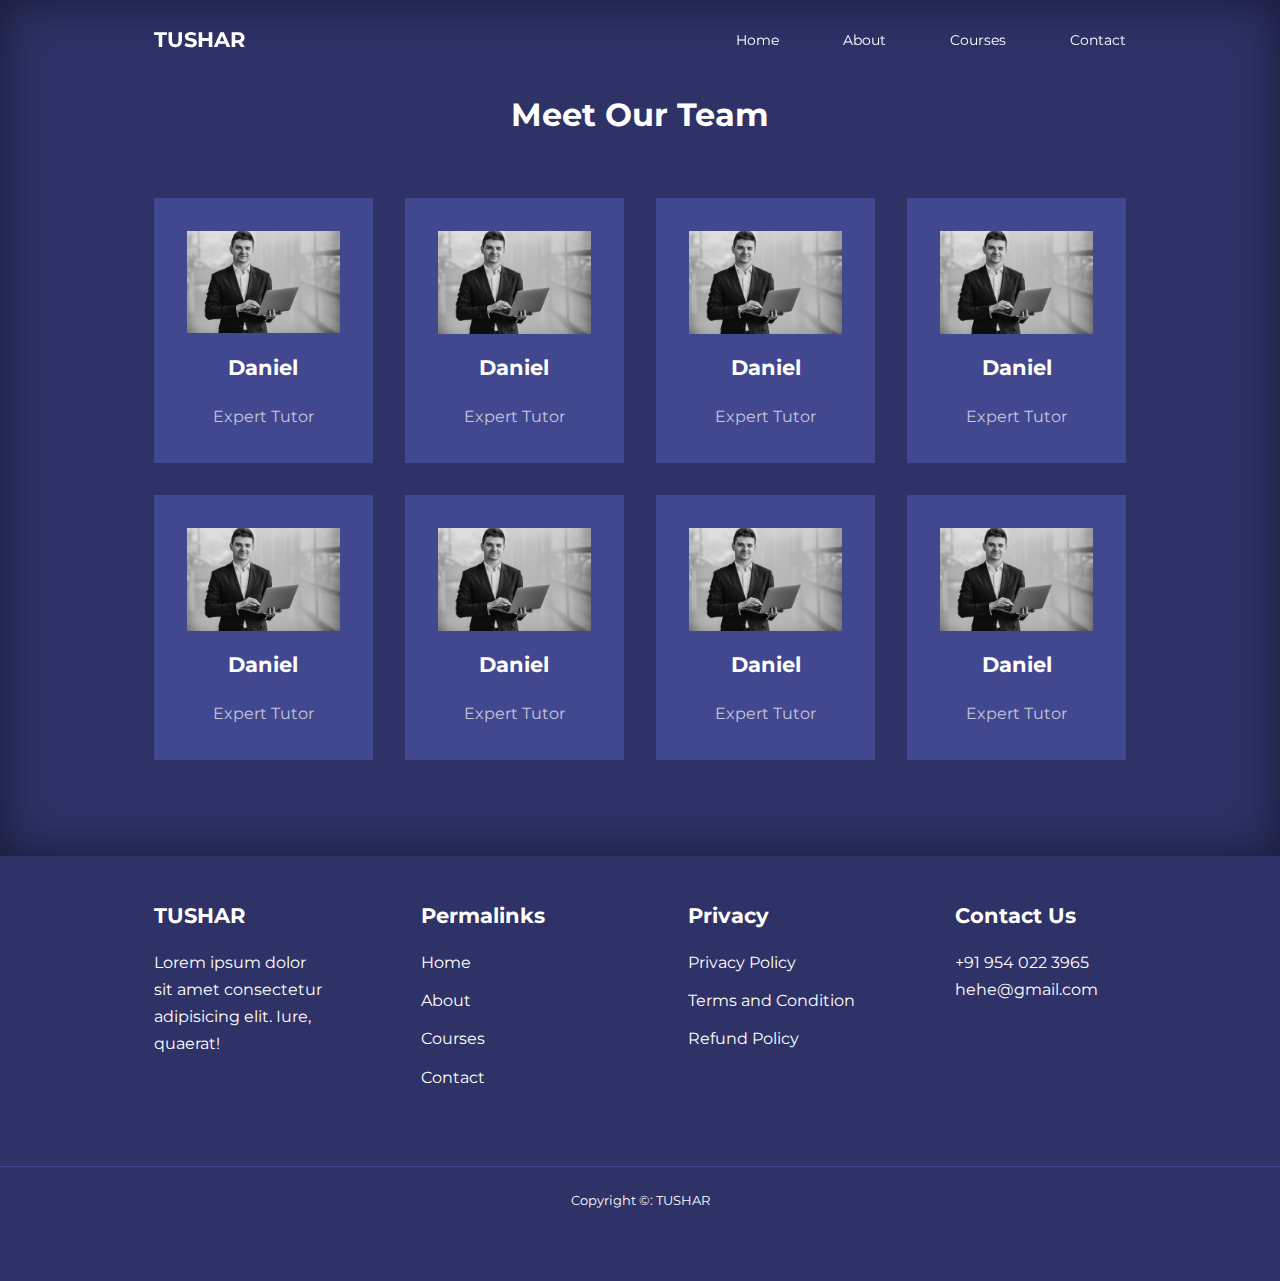
<file: about.html>
<!DOCTYPE html>
<html lang="en">
<head>
    <meta charset="UTF-8">
    <meta http-equiv="X-UA-Compatible" content="IE=edge">
    <meta name="viewport" content="width=device-width, initial-scale=1.0">
    <title>Responsive Multipage Education Website Using HTML,CSS & JavaScript</title>
    
    <!-- iconsout cdn -->
    <link rel="stylesheet" href="https://unicons.iconscout.com/release/v4.0.8/css/line.css">

    <!-- Google Font(MontSerrat) -->
    <link rel="preconnect" href="https://fonts.googleapis.com">
    <link rel="preconnect" href="https://fonts.gstatic.com" crossorigin>
    <link href="https://fonts.googleapis.com/css2?family=Montserrat:wght@300;400;500;600;700;800;900&display=swap" rel="stylesheet">

    <!-- Swiper Js  -->
    <link rel="stylesheet" href="https://cdn.jsdelivr.net/npm/swiper@9/swiper-bundle.min.css"/>


    <link rel="stylesheet" href="about.css">
    <link rel="stylesheet" href="index.css">
</head>
<body>
 <!-- ***************NAVIGATION SECTION************  -->
 <nav>
    <div class="container nav_container">
        <a href="index.html"><h4>TUSHAR</h4></a>
        <ul class="nav_menu">
            <li><a href="index.html">Home</a></li>
            <li><a href="about.html">About</a></li>
            <li><a href="courses.html">Courses</a></li>
            <li><a href="Contact.html">Contact</a></li>
        </ul>
        <button id="open-menu-btn"><i class="uil uil-align-justify"></i></button>
        <button id="close-menu-btn"><i class="uil uil-multiply"></i></button>
    </div>
</nav>


<!-- ********************TEAM SECTION*****************  -->

<section class="team">
    <h2>Meet Our Team</h2>
    <div class="container team_container">
        <article class="team_member">
            <div class="team_member_image">
                <img src="tm1.jpg" >
            </div>
            <div class="team_member_info">
                <h4>Daniel</h4>
                <p>Expert Tutor</p>
            </div>
            <div class="team_member-socials">
                <a href="http://instagram.com" target="_blank"><i class="uil uil-instagram-alt"></i></a>
                <a href="http://twitter.com" target="_blank"><i class="uil uil-twitter-alt"></i></a>
                <a href="http://linkedin.com" target="_blank"><i class="uil uil-linkedin-alt"></i></a>
            </div>
        </article>
        <article class="team_member">
            <div class="team_member_image">
                <img src="tm1.jpg" >
            </div>
            <div class="team_member_info">
                <h4>Daniel</h4>
                <p>Expert Tutor</p>
            </div>
            <div class="team_member-socials">
                <a href="http://instagram.com" target="_blank"><i class="uil uil-instagram-alt"></i></a>
                <a href="http://twitter.com" target="_blank"><i class="uil uil-twitter-alt"></i></a>
                <a href="http://linkedin.com" target="_blank"><i class="uil uil-linkedin-alt"></i></a>
            </div>
        </article>
        <article class="team_member">
            <div class="team_member_image">
                <img src="tm1.jpg" >
            </div>
            <div class="team_member_info">
                <h4>Daniel</h4>
                <p>Expert Tutor</p>
            </div>
            <div class="team_member-socials">
                <a href="http://instagram.com" target="_blank"><i class="uil uil-instagram-alt"></i></a>
                <a href="http://twitter.com" target="_blank"><i class="uil uil-twitter-alt"></i></a>
                <a href="http://linkedin.com" target="_blank"><i class="uil uil-linkedin-alt"></i></a>
            </div>
        </article>
        <article class="team_member">
            <div class="team_member_image">
                <img src="tm1.jpg" >
            </div>
            <div class="team_member_info">
                <h4>Daniel</h4>
                <p>Expert Tutor</p>
            </div>
            <div class="team_member-socials">
                <a href="http://instagram.com" target="_blank"><i class="uil uil-instagram-alt"></i></a>
                <a href="http://twitter.com" target="_blank"><i class="uil uil-twitter-alt"></i></a>
                <a href="http://linkedin.com" target="_blank"><i class="uil uil-linkedin-alt"></i></a>
            </div>
        </article>
        <article class="team_member">
            <div class="team_member_image">
                <img src="tm1.jpg" >
            </div>
            <div class="team_member_info">
                <h4>Daniel</h4>
                <p>Expert Tutor</p>
            </div>
            <div class="team_member-socials">
                <a href="http://instagram.com" target="_blank"><i class="uil uil-instagram-alt"></i></a>
                <a href="http://twitter.com" target="_blank"><i class="uil uil-twitter-alt"></i></a>
                <a href="http://linkedin.com" target="_blank"><i class="uil uil-linkedin-alt"></i></a>
            </div>
        </article>
        <article class="team_member">
            <div class="team_member_image">
                <img src="tm1.jpg" >
            </div>
            <div class="team_member_info">
                <h4>Daniel</h4>
                <p>Expert Tutor</p>
            </div>
            <div class="team_member-socials">
                <a href="http://instagram.com" target="_blank"><i class="uil uil-instagram-alt"></i></a>
                <a href="http://twitter.com" target="_blank"><i class="uil uil-twitter-alt"></i></a>
                <a href="http://linkedin.com" target="_blank"><i class="uil uil-linkedin-alt"></i></a>
            </div>
        </article>
        <article class="team_member">
            <div class="team_member_image">
                <img src="tm1.jpg" >
            </div>
            <div class="team_member_info">
                <h4>Daniel</h4>
                <p>Expert Tutor</p>
            </div>
            <div class="team_member-socials">
                <a href="http://instagram.com" target="_blank"><i class="uil uil-instagram-alt"></i></a>
                <a href="http://twitter.com" target="_blank"><i class="uil uil-twitter-alt"></i></a>
                <a href="http://linkedin.com" target="_blank"><i class="uil uil-linkedin-alt"></i></a>
            </div>
        </article>
        <article class="team_member">
            <div class="team_member_image">
                <img src="tm1.jpg" >
            </div>
            <div class="team_member_info">
                <h4>Daniel</h4>
                <p>Expert Tutor</p>
            </div>
            <div class="team_member-socials">
                <a href="http://instagram.com" target="_blank"><i class="uil uil-instagram-alt"></i></a>
                <a href="http://twitter.com" target="_blank"><i class="uil uil-twitter-alt"></i></a>
                <a href="http://linkedin.com" target="_blank"><i class="uil uil-linkedin-alt"></i></a>
            </div>
        </article>
    </div>
</section>






<!-- Footer section  -->
<footer class="footer">
    <div class="container footer_container">
        <div class="footer_1">
            <a href="index.html" class="footer_logo"><h4>TUSHAR</h4></a>
            <p>Lorem ipsum dolor sit amet consectetur adipisicing elit. Iure, quaerat!</p>

        </div>
        <div class="footer_2">
            <h4>Permalinks</h4>
            <ul class="permalinks">
                <li><a href="index.html">Home</a></li>
                <li><a href="about.html">About</a></li>
                <li><a href="courses.html">Courses</a></li>
                <li><a href="contact.html">Contact</a></li>
            </ul>
        </div>
        <div class="footer_3">
            <h4>Privacy</h4>
            <ul class="privacy">
                <li><a href="#">Privacy Policy</a></li>
                <li><a href="#">Terms and Condition</a></li>
                <li><a href="#">Refund Policy</a></li>
            </ul>
        </div>
        <div class="footer_4">
            <h4>Contact Us</h4>
            <div>
                <p>+91 954 022 3965</p>
                <p>hehe@gmail.com</p>
            </div>

            <ul class="footer_socials">
                <li>
                    <a href="#"><i class="uil uil-facebook-f"></i></a>
                </li>
                <li>
                    <a href="#"><i class="uil uil-instagram-alt"></i></a>
                </li>
                <li>
                    <a href="#"><i class="uil uil-twitter"></i></a>
                </li>
                <li>
                    <a href="#"><i class="uil uil-linkedin-alt"></i></a>
                </li>
            </ul>
        </div>
        
    </div>
    <div class="footer_copyright">
        <small>Copyright &copy: TUSHAR</small>
    </div>
</footer>
<script src="index.js"></script>
</body>
</html>
</file>
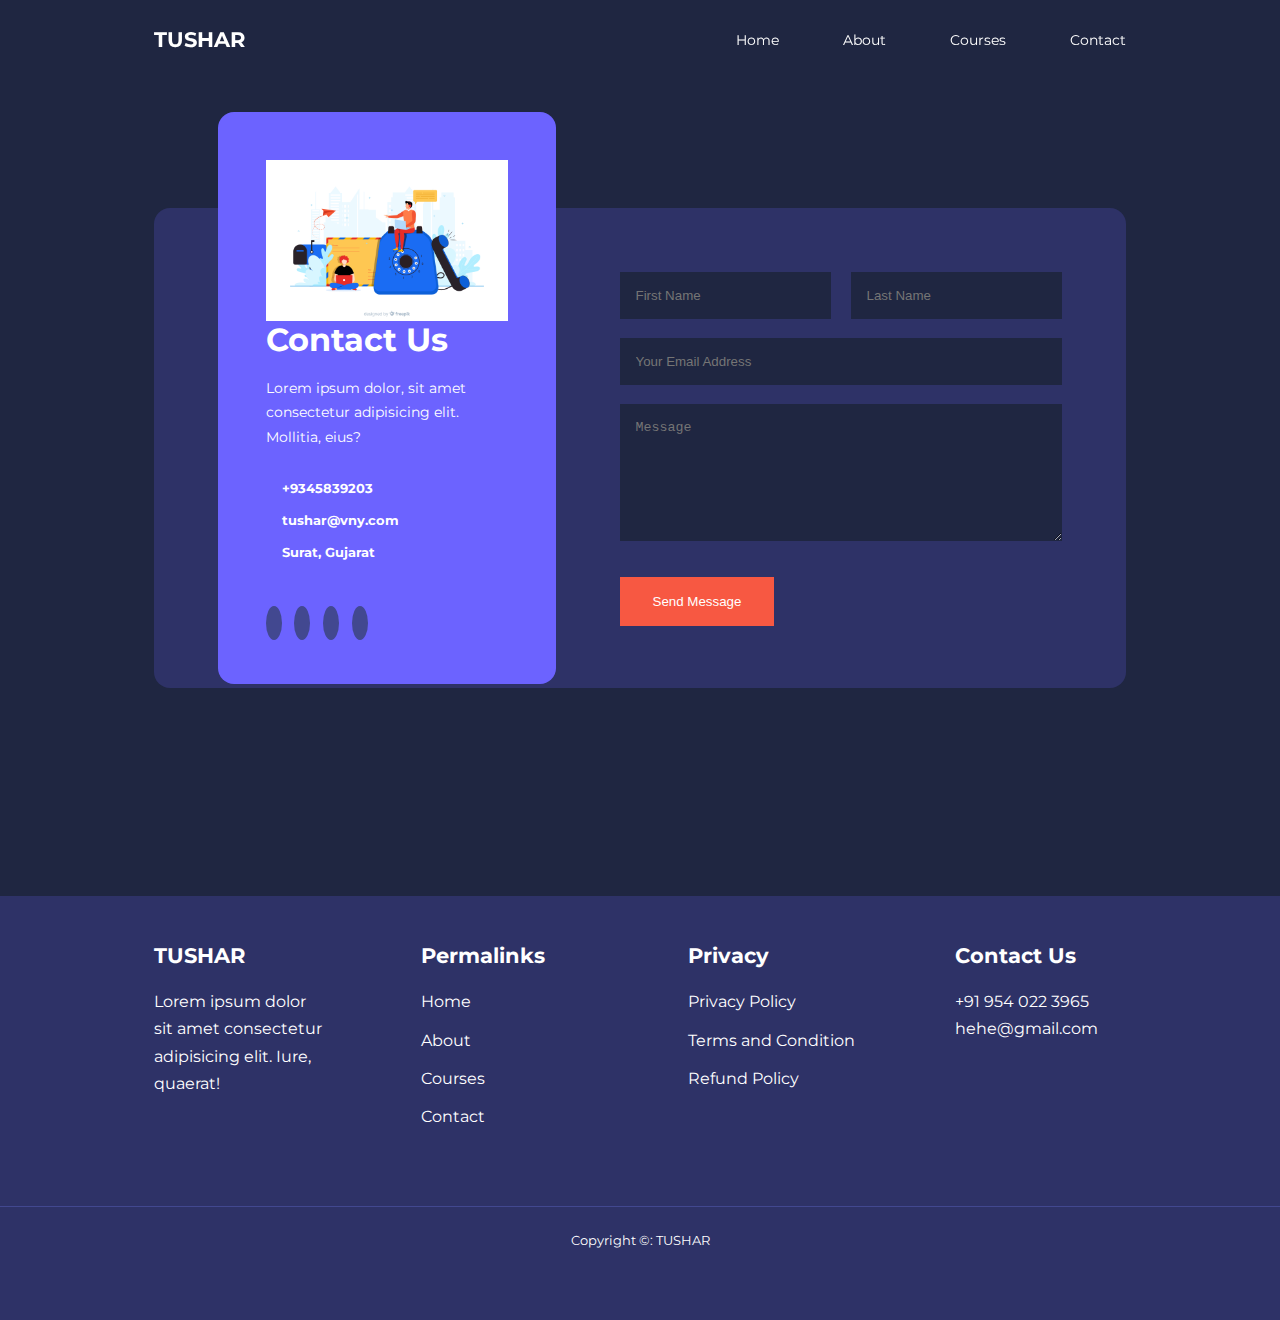
<file: contact.html>
<!DOCTYPE html>
<html lang="en">
<head>
    <meta charset="UTF-8">
    <meta http-equiv="X-UA-Compatible" content="IE=edge">
    <meta name="viewport" content="width=device-width, initial-scale=1.0">
    <title>Responsive Multipage Education Website Using HTML,CSS & JavaScript</title>
    
    <!-- iconsout cdn -->
    <link rel="stylesheet" href="https://unicons.iconscout.com/release/v4.0.8/css/line.css">

    <!-- Google Font(MontSerrat) -->
    <link rel="preconnect" href="https://fonts.googleapis.com">
    <link rel="preconnect" href="https://fonts.gstatic.com" crossorigin>
    <link href="https://fonts.googleapis.com/css2?family=Montserrat:wght@300;400;500;600;700;800;900&display=swap" rel="stylesheet">

    <!-- Swiper Js  -->
    <link rel="stylesheet" href="https://cdn.jsdelivr.net/npm/swiper@9/swiper-bundle.min.css"/>


    
    <link rel="stylesheet" href="index.css">
    <link rel="stylesheet" href="contact.css">
</head>
<body>
 <!-- ***************NAVIGATION SECTION************  -->
 <nav>
    <div class="container nav_container">
        <a href="index.html"><h4>TUSHAR</h4></a>
        <ul class="nav_menu">
            <li><a href="index.html">Home</a></li>
            <li><a href="about.html">About</a></li>
            <li><a href="courses.html">Courses</a></li>
            <li><a href="Contact.html">Contact</a></li>
        </ul>
        <button id="open-menu-btn"><i class="uil uil-align-justify"></i></button>
        <button id="close-menu-btn"><i class="uil uil-multiply"></i></button>
    </div>
</nav>



<section class="contact">
    <div class="container contact_container">
        <aside class="contact_aside">
            <div class="aside_img">
                <img src="cnt.jpg" >
            </div>
            <h2>Contact Us</h2>
            <p>
                Lorem ipsum dolor, sit amet consectetur adipisicing elit. Mollitia, eius?

            </p>
            <ul class="contact_details">
                <li>
                    <i class="uil uil-phone-times"></i>
                    <h5>+9345839203</h5>
                </li>
                <li>
                    <i class="uil uil-envelope"></i>
                    <h5>tushar@vny.com</h5>
                </li>
                <li>
                    <i class="uil uil-location-point"></i>
                    <h5>Surat, Gujarat</h5>
                </li>
            </ul>
            <ul class="contact_socials">
                <li><a href="http://facebook.com"><i class="uil uil-facebook-f"></i></a></li>
                <li><a href="http://instagram.com"><i class="uil uil-instagram"></i></a></li>
                <li><a href="http://twitter.com"><i class="uil uil-twitter"></i></a></li>
                <li><a href="http://linkedin.com"><i class="uil uil-linkedin-alt"></i></a></li>
            </ul>
        </aside>
    

    <form action="https://formspree.io/f/mpzeeazv" method="POST" class="contact_form">
        <div class="form_name">
            <input type="text" name="First Name" placeholder="First Name" required>
            <input type="text" name="Last Name" placeholder="Last Name" required>
        </div>
        <input type="email" name="Email Address" placeholder="Your Email Address" required>
        <textarea name="Message"  rows="7" placeholder="Message" required></textarea>
        <button type="submit" class="btn btn-primary">Send Message</button>
    </form>
</div>


</section>







<!-- Footer section  -->
<footer class="footer">
    <div class="container footer_container">
        <div class="footer_1">
            <a href="index.html" class="footer_logo"><h4>TUSHAR</h4></a>
            <p>Lorem ipsum dolor sit amet consectetur adipisicing elit. Iure, quaerat!</p>

        </div>
        <div class="footer_2">
            <h4>Permalinks</h4>
            <ul class="permalinks">
                <li><a href="index.html">Home</a></li>
                <li><a href="about.html">About</a></li>
                <li><a href="courses.html">Courses</a></li>
                <li><a href="contact.html">Contact</a></li>
            </ul>
        </div>
        <div class="footer_3">
            <h4>Privacy</h4>
            <ul class="privacy">
                <li><a href="#">Privacy Policy</a></li>
                <li><a href="#">Terms and Condition</a></li>
                <li><a href="#">Refund Policy</a></li>
            </ul>
        </div>
        <div class="footer_4">
            <h4>Contact Us</h4>
            <div>
                <p>+91 954 022 3965</p>
                <p>hehe@gmail.com</p>
            </div>

            <ul class="footer_socials">
                <li>
                    <a href="#"><i class="uil uil-facebook-f"></i></a>
                </li>
                <li>
                    <a href="#"><i class="uil uil-instagram-alt"></i></a>
                </li>
                <li>
                    <a href="#"><i class="uil uil-twitter"></i></a>
                </li>
                <li>
                    <a href="#"><i class="uil uil-linkedin-alt"></i></a>
                </li>
            </ul>
        </div>
        
    </div>
    <div class="footer_copyright">
        <small>Copyright &copy: TUSHAR</small>
    </div>
</footer>
<script src="index.js"></script>
</file>
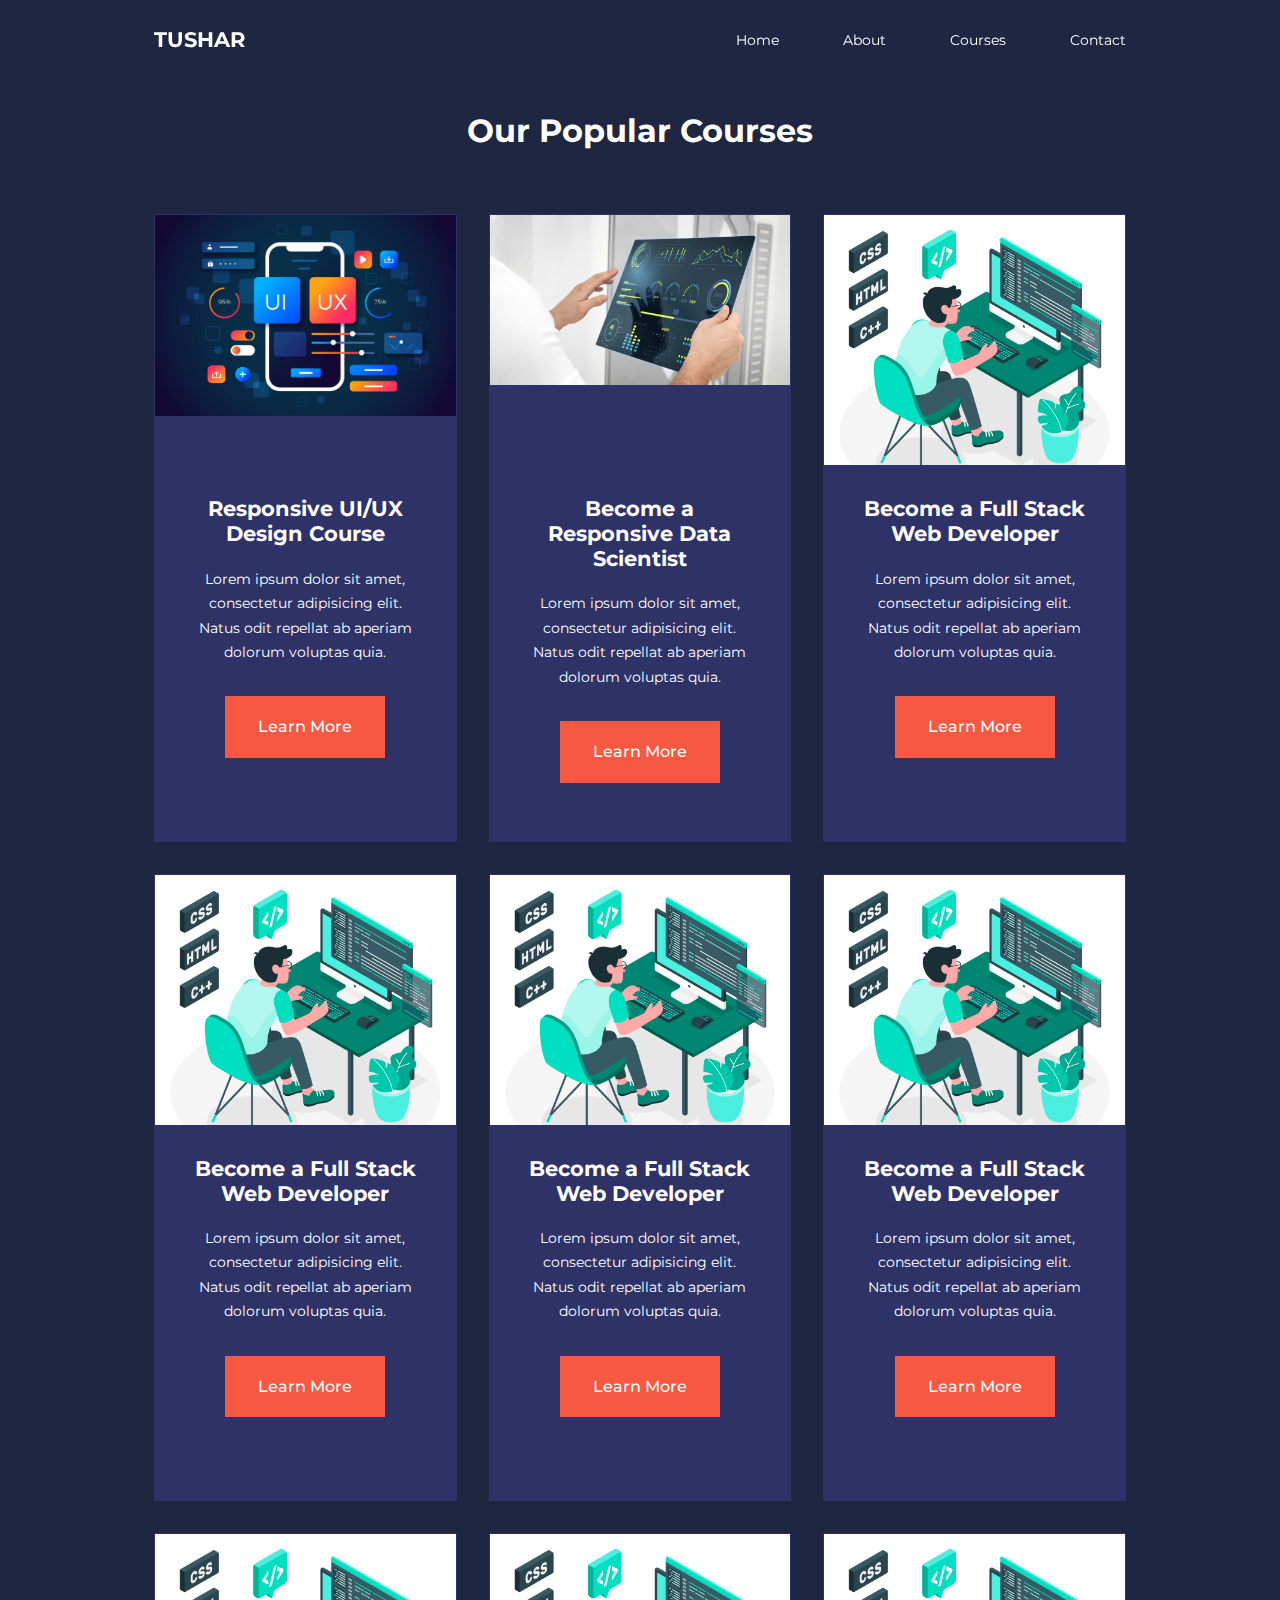
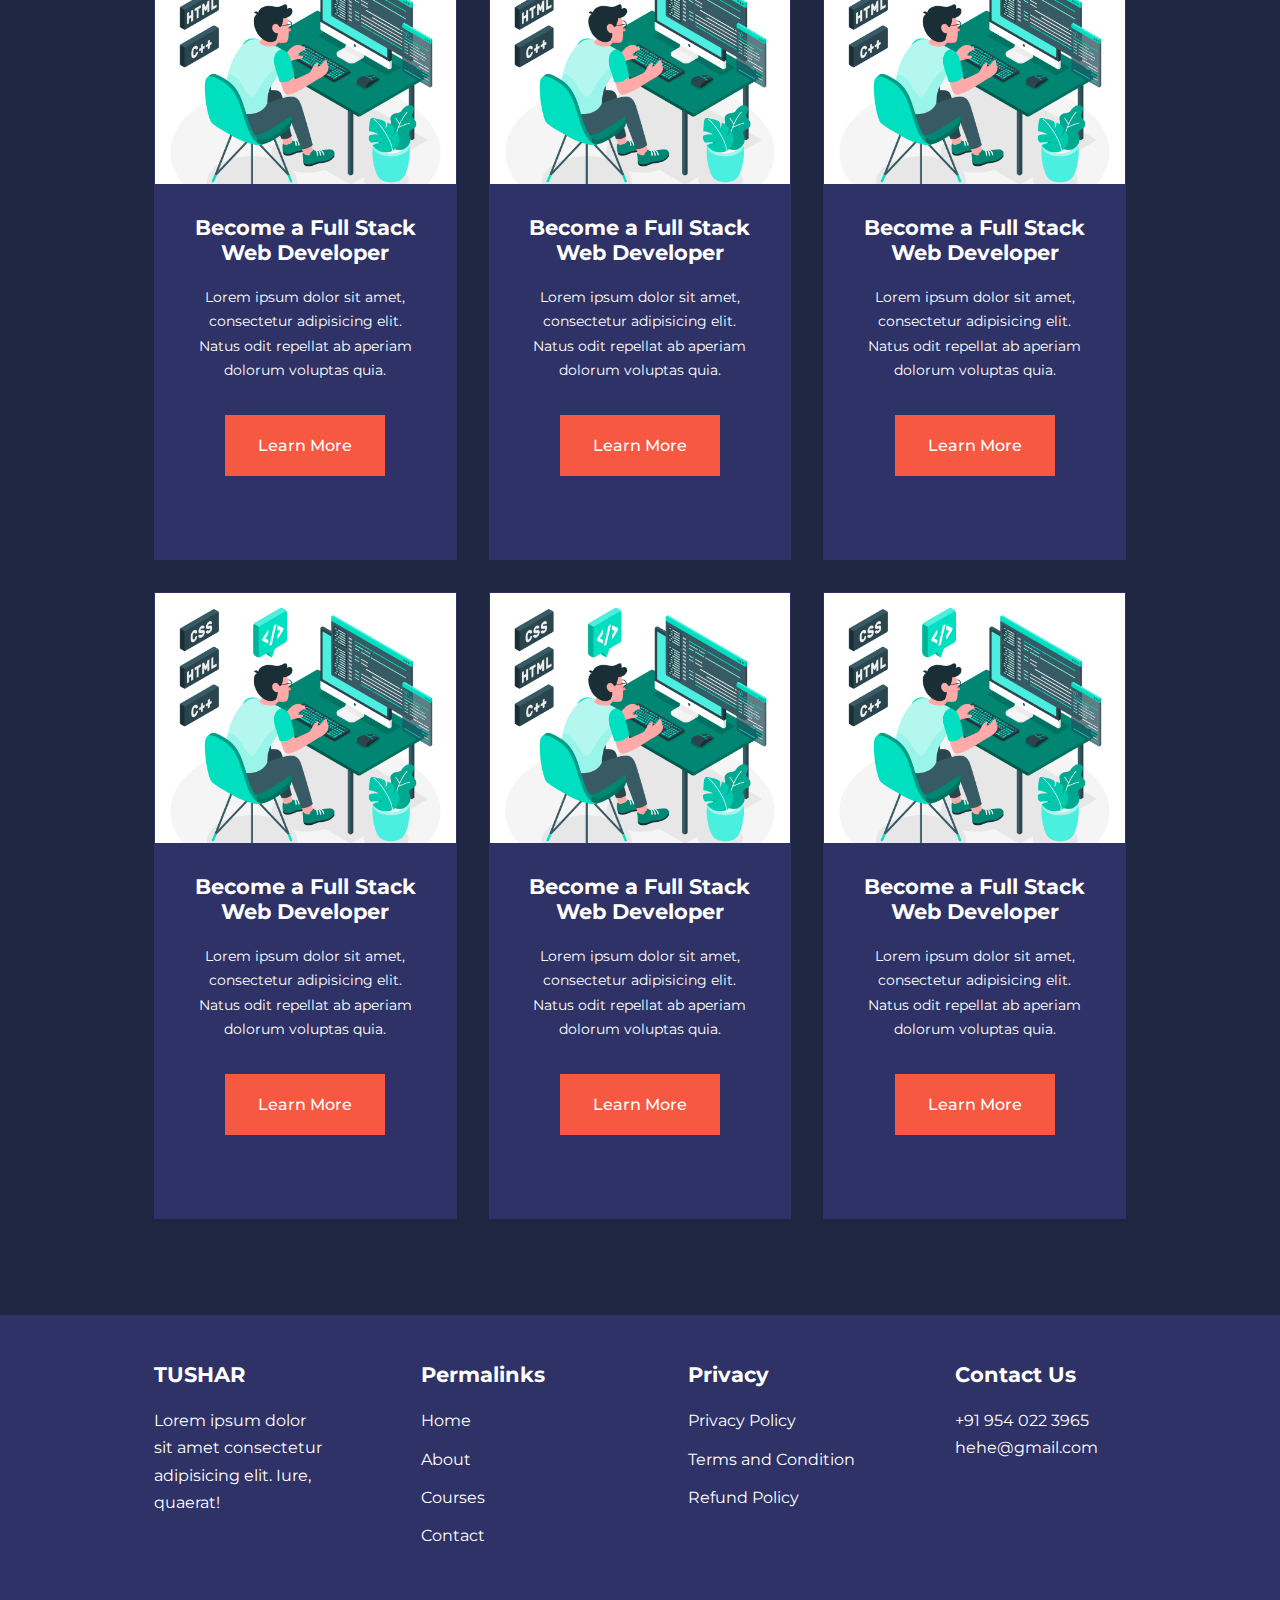
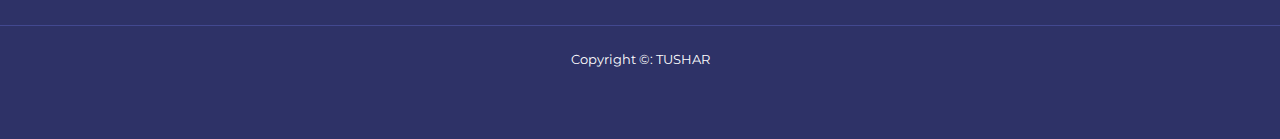
<file: courses.html>
<!DOCTYPE html>
<html lang="en">
<head>
    <meta charset="UTF-8">
    <meta http-equiv="X-UA-Compatible" content="IE=edge">
    <meta name="viewport" content="width=device-width, initial-scale=1.0">
    <title>Responsive Multipage Education Website Using HTML,CSS & JavaScript</title>
    
    <!-- iconsout cdn -->
    <link rel="stylesheet" href="https://unicons.iconscout.com/release/v4.0.8/css/line.css">

    <!-- Google Font(MontSerrat) -->
    <link rel="preconnect" href="https://fonts.googleapis.com">
    <link rel="preconnect" href="https://fonts.gstatic.com" crossorigin>
    <link href="https://fonts.googleapis.com/css2?family=Montserrat:wght@300;400;500;600;700;800;900&display=swap" rel="stylesheet">

    <!-- Swiper Js  -->
    <link rel="stylesheet" href="https://cdn.jsdelivr.net/npm/swiper@9/swiper-bundle.min.css"/>


    <link rel="stylesheet" href="about.css">
    <link rel="stylesheet" href="index.css">
</head>
<style>
    .courses{
        margin-top: 1rem;
    }
</style>
<body>
 <!-- ***************NAVIGATION SECTION************  -->
 <nav>
    <div class="container nav_container">
        <a href="index.html"><h4>TUSHAR</h4></a>
        <ul class="nav_menu">
            <li><a href="index.html">Home</a></li>
            <li><a href="about.html">About</a></li>
            <li><a href="courses.html">Courses</a></li>
            <li><a href="Contact.html">Contact</a></li>
        </ul>
        <button id="open-menu-btn"><i class="uil uil-align-justify"></i></button>
        <button id="close-menu-btn"><i class="uil uil-multiply"></i></button>
    </div>
</nav>


<section class="courses">
    <h2>Our Popular Courses</h2>
    <div class="container courses_container">
        <article class="course">
            <div class="course_image">
                <img src="UI UX.jpg">
            </div>
            <div class="course_info">
                <h4>Responsive UI/UX Design Course</h4>
            <p>
                Lorem ipsum dolor sit amet, consectetur adipisicing elit. Natus odit 
                repellat ab aperiam dolorum voluptas quia.
            </p>
            <a href="course.html" class="btn btn-primary">Learn More</a>
            </div>
        </article>
        <article class="course">
            <div class="course_image">
                <img src="Data Science.jpg">
            </div>
            <div class="course_info">
                <h4>Become a Responsive Data Scientist</h4>
            <p>
                Lorem ipsum dolor sit amet, consectetur adipisicing elit. Natus odit 
                repellat ab aperiam dolorum voluptas quia.
            </p>
            <a href="course.html" class="btn btn-primary">Learn More</a>
            </div>
        </article>
        <article class="course">
            <div class="course_image">
                <img src="Web Development.jpg">
            </div>
            <div class="course_info">
                <h4>Become a Full Stack Web Developer</h4>
            <p>
                Lorem ipsum dolor sit amet, consectetur adipisicing elit. Natus odit 
                repellat ab aperiam dolorum voluptas quia.
            </p>
            <a href="course.html" class="btn btn-primary">Learn More</a>
            </div>
        </article>
        <article class="course">
            <div class="course_image">
                <img src="Web Development.jpg">
            </div>
            <div class="course_info">
                <h4>Become a Full Stack Web Developer</h4>
            <p>
                Lorem ipsum dolor sit amet, consectetur adipisicing elit. Natus odit 
                repellat ab aperiam dolorum voluptas quia.
            </p>
            <a href="course.html" class="btn btn-primary">Learn More</a>
            </div>
        </article>
        <article class="course">
            <div class="course_image">
                <img src="Web Development.jpg">
            </div>
            <div class="course_info">
                <h4>Become a Full Stack Web Developer</h4>
            <p>
                Lorem ipsum dolor sit amet, consectetur adipisicing elit. Natus odit 
                repellat ab aperiam dolorum voluptas quia.
            </p>
            <a href="course.html" class="btn btn-primary">Learn More</a>
            </div>
        </article>
        <article class="course">
            <div class="course_image">
                <img src="Web Development.jpg">
            </div>
            <div class="course_info">
                <h4>Become a Full Stack Web Developer</h4>
            <p>
                Lorem ipsum dolor sit amet, consectetur adipisicing elit. Natus odit 
                repellat ab aperiam dolorum voluptas quia.
            </p>
            <a href="course.html" class="btn btn-primary">Learn More</a>
            </div>
        </article>
        <article class="course">
            <div class="course_image">
                <img src="Web Development.jpg">
            </div>
            <div class="course_info">
                <h4>Become a Full Stack Web Developer</h4>
            <p>
                Lorem ipsum dolor sit amet, consectetur adipisicing elit. Natus odit 
                repellat ab aperiam dolorum voluptas quia.
            </p>
            <a href="course.html" class="btn btn-primary">Learn More</a>
            </div>
        </article>
        <article class="course">
            <div class="course_image">
                <img src="Web Development.jpg">
            </div>
            <div class="course_info">
                <h4>Become a Full Stack Web Developer</h4>
            <p>
                Lorem ipsum dolor sit amet, consectetur adipisicing elit. Natus odit 
                repellat ab aperiam dolorum voluptas quia.
            </p>
            <a href="course.html" class="btn btn-primary">Learn More</a>
            </div>
        </article>
        <article class="course">
            <div class="course_image">
                <img src="Web Development.jpg">
            </div>
            <div class="course_info">
                <h4>Become a Full Stack Web Developer</h4>
            <p>
                Lorem ipsum dolor sit amet, consectetur adipisicing elit. Natus odit 
                repellat ab aperiam dolorum voluptas quia.
            </p>
            <a href="course.html" class="btn btn-primary">Learn More</a>
            </div>
        </article>
        <article class="course">
            <div class="course_image">
                <img src="Web Development.jpg">
            </div>
            <div class="course_info">
                <h4>Become a Full Stack Web Developer</h4>
            <p>
                Lorem ipsum dolor sit amet, consectetur adipisicing elit. Natus odit 
                repellat ab aperiam dolorum voluptas quia.
            </p>
            <a href="course.html" class="btn btn-primary">Learn More</a>
            </div>
        </article>

        <article class="course">
            <div class="course_image">
                <img src="Web Development.jpg">
            </div>
            <div class="course_info">
                <h4>Become a Full Stack Web Developer</h4>
            <p>
                Lorem ipsum dolor sit amet, consectetur adipisicing elit. Natus odit 
                repellat ab aperiam dolorum voluptas quia.
            </p>
            <a href="course.html" class="btn btn-primary">Learn More</a>
            </div>
        </article>
        <article class="course">
            <div class="course_image">
                <img src="Web Development.jpg">
            </div>
            <div class="course_info">
                <h4>Become a Full Stack Web Developer</h4>
            <p>
                Lorem ipsum dolor sit amet, consectetur adipisicing elit. Natus odit 
                repellat ab aperiam dolorum voluptas quia.
            </p>
            <a href="course.html" class="btn btn-primary">Learn More</a>
            </div>
        </article>

    </div>
</section>







<!-- Footer section  -->
<footer class="footer">
    <div class="container footer_container">
        <div class="footer_1">
            <a href="index.html" class="footer_logo"><h4>TUSHAR</h4></a>
            <p>Lorem ipsum dolor sit amet consectetur adipisicing elit. Iure, quaerat!</p>

        </div>
        <div class="footer_2">
            <h4>Permalinks</h4>
            <ul class="permalinks">
                <li><a href="index.html">Home</a></li>
                <li><a href="about.html">About</a></li>
                <li><a href="courses.html">Courses</a></li>
                <li><a href="contact.html">Contact</a></li>
            </ul>
        </div>
        <div class="footer_3">
            <h4>Privacy</h4>
            <ul class="privacy">
                <li><a href="#">Privacy Policy</a></li>
                <li><a href="#">Terms and Condition</a></li>
                <li><a href="#">Refund Policy</a></li>
            </ul>
        </div>
        <div class="footer_4">
            <h4>Contact Us</h4>
            <div>
                <p>+91 954 022 3965</p>
                <p>hehe@gmail.com</p>
            </div>

            <ul class="footer_socials">
                <li>
                    <a href="#"><i class="uil uil-facebook-f"></i></a>
                </li>
                <li>
                    <a href="#"><i class="uil uil-instagram-alt"></i></a>
                </li>
                <li>
                    <a href="#"><i class="uil uil-twitter"></i></a>
                </li>
                <li>
                    <a href="#"><i class="uil uil-linkedin-alt"></i></a>
                </li>
            </ul>
        </div>
        
    </div>
    <div class="footer_copyright">
        <small>Copyright &copy: TUSHAR</small>
    </div>
</footer>

</body>
<script src="index.js"></script>
</html>
</file>
<file: about.css>
/* Team  */

.team{
    background: var(--color-bg1);
    box-shadow: inset 0 0 3rem rgba(0, 0, 0, 0.5);
}

.team_container{
    display: grid;
    grid-template-columns: repeat(4,1fr);
    gap: 2rem;
}

.team_member{
    background: var(--color-bg2);
    padding: 2rem;
    border: 1px solid transparent;
    transition: var(--transition);
    position: relative;
    overflow: hidden;
}

.team_member:hover{
    background: transparent;
    border-color: var(--color-primary);
}

.team_member_image img{
    filter: saturate(0);
}
.team_member:hover img{
    filter: saturate(1);
}

.team_member_info *{
    text-align: center;
    margin-top: 1.4rem;
}

.team_member_info p{
    color: var(--color-light);
}

.team_member-socials{
    position: absolute;
    top: 50%;
    right: -100%;
    transform: translateY(-50%);
    display: flex;
    flex-direction: column;
    background: var(--color-primary);
    border-radius: 1rem 0 0 1rem;
    box-shadow: -2rem 0 2rem rgba(0, 0, 0, 0.3);
    transition: var(--transition);
}

.team_member:hover .team_member-socials{
    right: 0;
}
.team_member-socials a {
    padding: 0.8rem;
}
 /****************MEDIA QEARIES(TABLET)********/
 @media screen and (max-width: 1024px){
    .team_container{
        grid-template-columns: repeat(3,1fr);
    }
 }

 /****************MEDIA QEARIES(PHONE)********/
 @media screen and (max-width: 600px){
    .team_container{
        grid-template-columns: repeat(2,1fr);
        gap: 1rem;
    }
    .team_member{
        padding: 1rem;
    }
 }
</file>
<file: index.css>
*{
    margin: 0;
    padding: 0;
    border: 0;
    outline: 0;
    text-decoration: none;
    list-style: none;
    box-sizing: border-box;
}

:root{
    --color-primary: #6c63ff;
    --color-success: #00bf8e;
    --color-warning: #f7c94b;
    --color-danger: #f75842;
    --color-danger-variant: rgba(247, 88, 66, 0.4);
    --color-white: #fff;
    --color-light: rgba(255 ,255, 255, 0.7);
    --color-black: #000;
    --color-bg: #1f2641;
    --color-bg1: #2e3267;
    --color-bg2: #424890;
    
    --container-width-lg: 76%;
    --container-width-md: 90%;
    --container-width-sm: 94%;

    --transition: all 400ms ease;

}

body{
    font-family: "Montserrat", sans-serif;
    line-height: 1.7;
    color: var(--color-white);
    background-color: var(--color-bg);
}

.container{
    width: var(--container-width-lg);
    margin: 0 auto;
}

section{
    padding: 6rem 0;
}

section h2{
    text-align: center;
    margin-bottom: 4rem;
}
h1,h2,h3,h4,h5{
    line-height: 1.2;
}

h1{
    font-size: 2.4rem;
}
h2{
    font-size: 2rem;
}
h3{
    font-size: 1.6rem;
}
h4{
    font-size: 1.3rem;
}

a{
    color: var(--color-white); 
}
img{
    width: 100%;
    display: block;
    object-fit: cover;
}

.btn{
    display: inline-block;
    background: var(--color-white);
    color: var(--color-black);
    padding: 1rem 2rem;
    border: 1px solid transparent;
    font-weight: 500;
    transition: var(--transition);
}
.btn:hover{
    background: transparent;
    color: var(--color-white);
    border-color: var(--color-white);
}

.btn-primary{
    background-color: var(--color-danger);
    color: var(--color-white);
}

/*********************NAVBAR******************/
nav{
    background: transparent;
    width: 100vw;
    height: 5rem;
    position: fixed;
    top: 0;
    z-index: 11;

}
/* change navebar styles on scroll using js  */
.window-scroll{
    background: var(--color-primary);
    box-shadow: 0 1rem 2rem rgba(0,0,0,0.2);
}
.nav_container{
    height: 100%;
    display: flex;
    justify-content: space-between;
    align-items: center;
}
nav button{
    display:none; 
}
.nav_menu{
    display: flex;
    align-items: center;
    gap: 4rem;
}
.nav_menu a{
    font-size: 0.9rem;
    /* transition is for smoothness in hover  */
    transition: all 400ms ease; 
}
.nav_menu a:hover{
    color: var(--color-bg2);
}

/******************** Header section  ***************/
header{
    position: relative;
    top: 5rem;
    /* overflow: hidden; */
    height: 70vh;
    margin-bottom: 5rem;
}
.header_container{
    display: grid;
    grid-template-columns: 1fr 1fr;
    align-items: center;
    gap: 5rem;
    height: 100%;
}

.header_left p{
    margin: 1rem 0 2.4rem;
}

.categories{
    background: var(--color-bg1);
    height: 32rem;
}
.categories h1{
    line-height: 1;
    margin-bottom: 3rem;
}

.categories_container{
    display: grid;
    grid-template-columns: 40% 60%;
}
.categories_left{
    margin-right: 4rem;
}
.categories_left p{
    margin: 1rem 0 3rem;
}
.categories_right{
    display: grid;
    grid-template-columns: repeat(3,1fr);
    gap: 1.2rem;
}
.category{
    background: var(--color-bg2);
    padding: 1.5rem;
    border-radius: 2rem;
    transition: var(--transition);
}
.category:hover{
    box-shadow: 0 3rem 3rem rgba(0,0,0,0.3);
    z-index: 1;
}
/* Here all the icons have same class so we if we want to change  */
/* in perticular icon then we need to use this code  */
.category:nth-child(2) .category_icon{
    background-color: var(--color-danger);
}
.category:nth-child(3) .category_icon{
    background-color: var(--color-success);
}
.category:nth-child(4) .category_icon{
    background-color: var(--color-warning);
}
.category:nth-child(5) .category_icon{
    background-color: var(--color-success);
}
.category_icon{
    background-color: var(--color-primary);
    padding: 0.7rem;
    border-radius: 0.9rem;
}

.category h5{
    margin: 2rem 0 1rem;
}

.catagory p{
    font-size: 0.85rem;
}




/************* courses section  ***********/
.courses{
    margin-top: 10rem;
}
.courses_container{
    display: grid;
    grid-template-columns: repeat(3,1fr);
    gap: 2rem;
}
.course{
    background-color: var(--color-bg1);
    text-align: center;
    border: 1px solid transparent;
    transition: var(--transition);
}

.course:hover{
    background: transparent;
    border-color: var(--color-primary);
}
.course_image{
    display: block;
    height: 40%;
    width: 100%;
    overflow: hidden;
}


.course_info{
    padding: 2rem;
}
.course_info p{
    margin: 1.2rem 0 2rem;
    font-size: 0.9rem;
}
.faqs{
    background: var(--color-bg1);
    box-shadow: inset 0 0 3rem rgba(0,0,0,0.5);
}
.faqs_container{
    display: grid;
    grid-template-columns: 1fr 1fr;
    gap: 1rem;
    
}
.faq{
    padding: 2rem;
    display: flex;
    align-items: center;
    gap: 1.4rem;
    height: fit-content;
    background: var(--color-primary);
}
.faq h4{
    font-size: 1rem;
    line-height: 2.2;
}
.faq_icon{
    align-self: flex-start;
    font-size: 1.2rem;
}
.faq p{
    margin: 0.8rem;
    display: none;
}

.faq.open p{
    display: block;
}

/* Testimonials  */

.testimonials_container{
    overflow-x: hidden;
    position: relative;
    margin-bottom: 5rem;
}

.testimnial{
    padding-top: 2rem;
}

.avatar{
    width: 6rem;
    height: 6rem;
    border-radius: 50%;
    overflow: hidden;
    margin: 1rem auto 1rem;
    border: 1rem solid var(--color-bg1);
}

.testimonial_info{
    text-align: center;
}

.testimonial_body{
    background: var(--color-primary);
    padding: 2rem;
    margin-top: 2rem;
    position: relative;
}

.testimonial_body:before{
    content: "";
    display: block;
    background: linear-gradient(135deg,transparent,var(--color-primary),var(--color-primary),var(--color-primary));

    width: 3rem;
    height: 3rem;
    position: absolute;
    left: 45%;
    top: -1.5rem;
    transform: rotate(45deg);
}

.footer{
    background: var(--color-bg1);
    padding: 3rem 0rem 3rem;
}
.footer_container{
    display: grid;
    grid-template-columns: repeat(4,1fr);
    gap: 6rem;
}
.footer_container > div h4{
    margin-bottom: 1.2rem;
}
.footer_socials{
    margin-top: 1rem;
    display: flex;
    gap: 1rem;
    font-size: 1.2rem
}
.footer_1 p{
    margin: 0 0 2rem;
}
footer ul li{
    margin-bottom: 0.7rem;
}
footer ul li a:hover{
    text-decoration: underline;
}

.footer_copyright{
    text-align: center;
    margin-top: 4rem;
    padding: 1.2rem 0;
    border-top: 1px solid var(--color-bg2);
}


/******************** Media queries(tablet)  *************/

@media screen and (max-width: 1024px){
   .container{
    width: var(--container-width-md);
   }

   h1{
    font-size: 2.2rem;
   }
   h2{
    font-size: 1.7rem;
   }
   h3{
    font-size: 1.4rem;
   }
   h4{
    font-size: 1.2rem;
   }


   /**************** Navbar ***************/
   nav button{
    display: inline-block;
    background: transparent;
    font-size: 1.8rem;
    color: var(--color-white);
    cursor: pointer;
   }
   nav button#close-menu-btn {
    display: none;
   }
   .nav_menu{
    position: fixed;
    top: 5rem;
    right: 5%;
    height: fit-content;
    width: 18rem;
    flex-direction: column;
    gap: 0;
    display: none;
   }
   .nav_menu li{
    width: 100%;
    height: 5.8rem;
    animation: animateNavItems 0.4s linear forwards;
    transform-origin: top right;
    opacity: 0;
   }
.nav_menu li:nth-child(2) {
    animation-delay: 0.2s;
}
.nav_menu li:nth-child(3) {
    animation-delay: 0.4s;
}
.nav_menu li:nth-child(4) {
    animation-delay: 0.6s;
}
   @keyframes animateNavItems {
    0%{
        transform: rotateZ(-90deg) rotateX(90deg) scale(0.1);

    }
    100%{
        transform: rotate(0)  rotateX(0) scale(1);
        opacity: 1;
    }
   }
   .nav_menu li a{
    background: var(--color-primary);
    box-shadow: -4rem 6rem 10rem rgba(0,0,0,0.6);
    width: 100%;
    height: 100%;
    display: grid;
    place-items: center;
   }

   .nav_menu li a:hover{
    background: var(--color-bg2);
    color: var(--color-white);
   }

   /************** header  ************/

   header{
    height: 52vh;
    margin-bottom: 4rem;
   }

   .header_container{
    gap: 0;
    padding-bottom: 3rem;
   }

   /****************** Categories  *************/
   .categories{
    height: auto;
   }
   .categories_container{
    grid-template-columns: 1fr;
    gap: 3rem;
   }
   .categories_left{
    margin-right: 0;
   }

   /* Popular Course  */

   .courses{
    margin-top: 0;
   }

   .courses_container{
    grid-template-columns: 1fr 1fr;
   }

   /*********************** FAQs  *****************/

   .faqs_container{
    grid-template-columns: 1fr;
   }

   .faq{
    padding: 1.5rem;
   }

   /****************** Footer  **************/
   .footer_container{
    grid-template-columns: 1fr 1fr;
   }
}

@media screen and (max-width: 600px) {
    .container{
        width: var(--container-width-sm);
    }

    /* NAVBAR  */

    .nav_menu{
        right: 3%;
    }

    /* HEADER  */
    header{
        height: 100vh;
    }
    header_container{
        grid-template-columns: 1fr;
        text-align: center;
        margin-top: 0;

    }

    .header_left p{
        margin-bottom: 1.3rem;
    }

    /* CATEGORIES  */
    .categories_right{
        grid-template-columns: 1fr 1fr;
        border-radius: 1rem;
    }

    .category_icon{
        margin-top: 4px;
        display: inline-block;
    }

    /* POPULAR COURSES  */

    .courses_container{
        grid-template-columns: 1fr;
    }
    
    .testimonial_body{
        padding: 1.2rem;
    }
    
    /* FOOTER  */

    .footer_container{
        grid-template-columns: 1fr;
        text-align: center;
        gap: 2rem;
    }

    .footer_1 p{
        margin: 1rem auto;
    }

    .footer_socials{
        justify-content: center;
    }
    

}
</file>
<file: contact.css>
.contact_container{
    background: var(--color-bg1);
    padding: 4rem;
    display: grid;
    grid-template-columns: 40% 60%;
    gap: 4rem;
    height: 30rem;
    margin: 7rem auto;
    border-radius: 1rem;
}

/************* Aside Section  **************/

.contact_aside{
    background: var(--color-primary);
    padding: 3rem;
    border-radius: 1rem;
    position: relative;
    bottom: 10rem;
}

.aside_image{
    width: 12rem;
    margin-bottom: 2rem;
}

.contact_aside h2{
    text-align: left;
    margin-bottom: 1rem;
}

.contact_aside p{
    font-size: 0.9rem;
    margin-bottom: 2rem;
}

.contact_details li{
    display: flex;
    gap: 1rem;
    align-items: center;
    margin-bottom: 1rem;
}

.contact_socials{
    display: flex;
    gap: 0.8rem;
    margin-top: 3rem;
}

.contact_socials a {
    background: var(--color-bg2);
    padding: 0.5rem;
    border-radius: 50%;
    font-size: 0.9rem;
    transition: var(--transition);
}
.contact_socials a:hover{
    background: transparent;
}

/* Form  */

.contact_form{
    display: flex;
    flex-direction: column;
    gap: 1.2rem;
    margin-right: 4rem;
}

.form_name{
    display: flex;
    gap: 1.2rem;
}

.contact_form input[type="text"]{
    width: 50%;
}
input,
textarea{
    width: 100%;
    padding: 1rem;
    background: var(--color-bg);
    color: var(--color-white);
}

.contact_form .btn{
    width: max-content;
    margin-top: 1rem;
    cursor: pointer;
}

/******************MEDIA QUERIES(TABLETS)***********/
@media  screen and (max-width:1024px){
    .contact{
        padding-bottom: 0;

    }
    .contact_container {
        gap: 1.5rem;
        margin-top: 3rem;
        height: auto;
        padding: 1.5rem;
    }

    .contact_aside{
        width:auto;
        padding:1.5rem;
        bottom: 0;
    }
    .contact_form{
        align-self: center;
        margin-right: 1.4rem;
    }

    
}

/******************MEDIA QUERIES(PHONE)***********/
@media  screen and (max-width:600px){
    .contact_container{
        grid-template-columns: 1fr;
        gap: 3rem;
        margin-top: 0;
    }
    .contact_form{
        margin: 0 1.5rem 3rem;
    }
    .form_name{
        flex-direction: column;
    }

}
</file>
